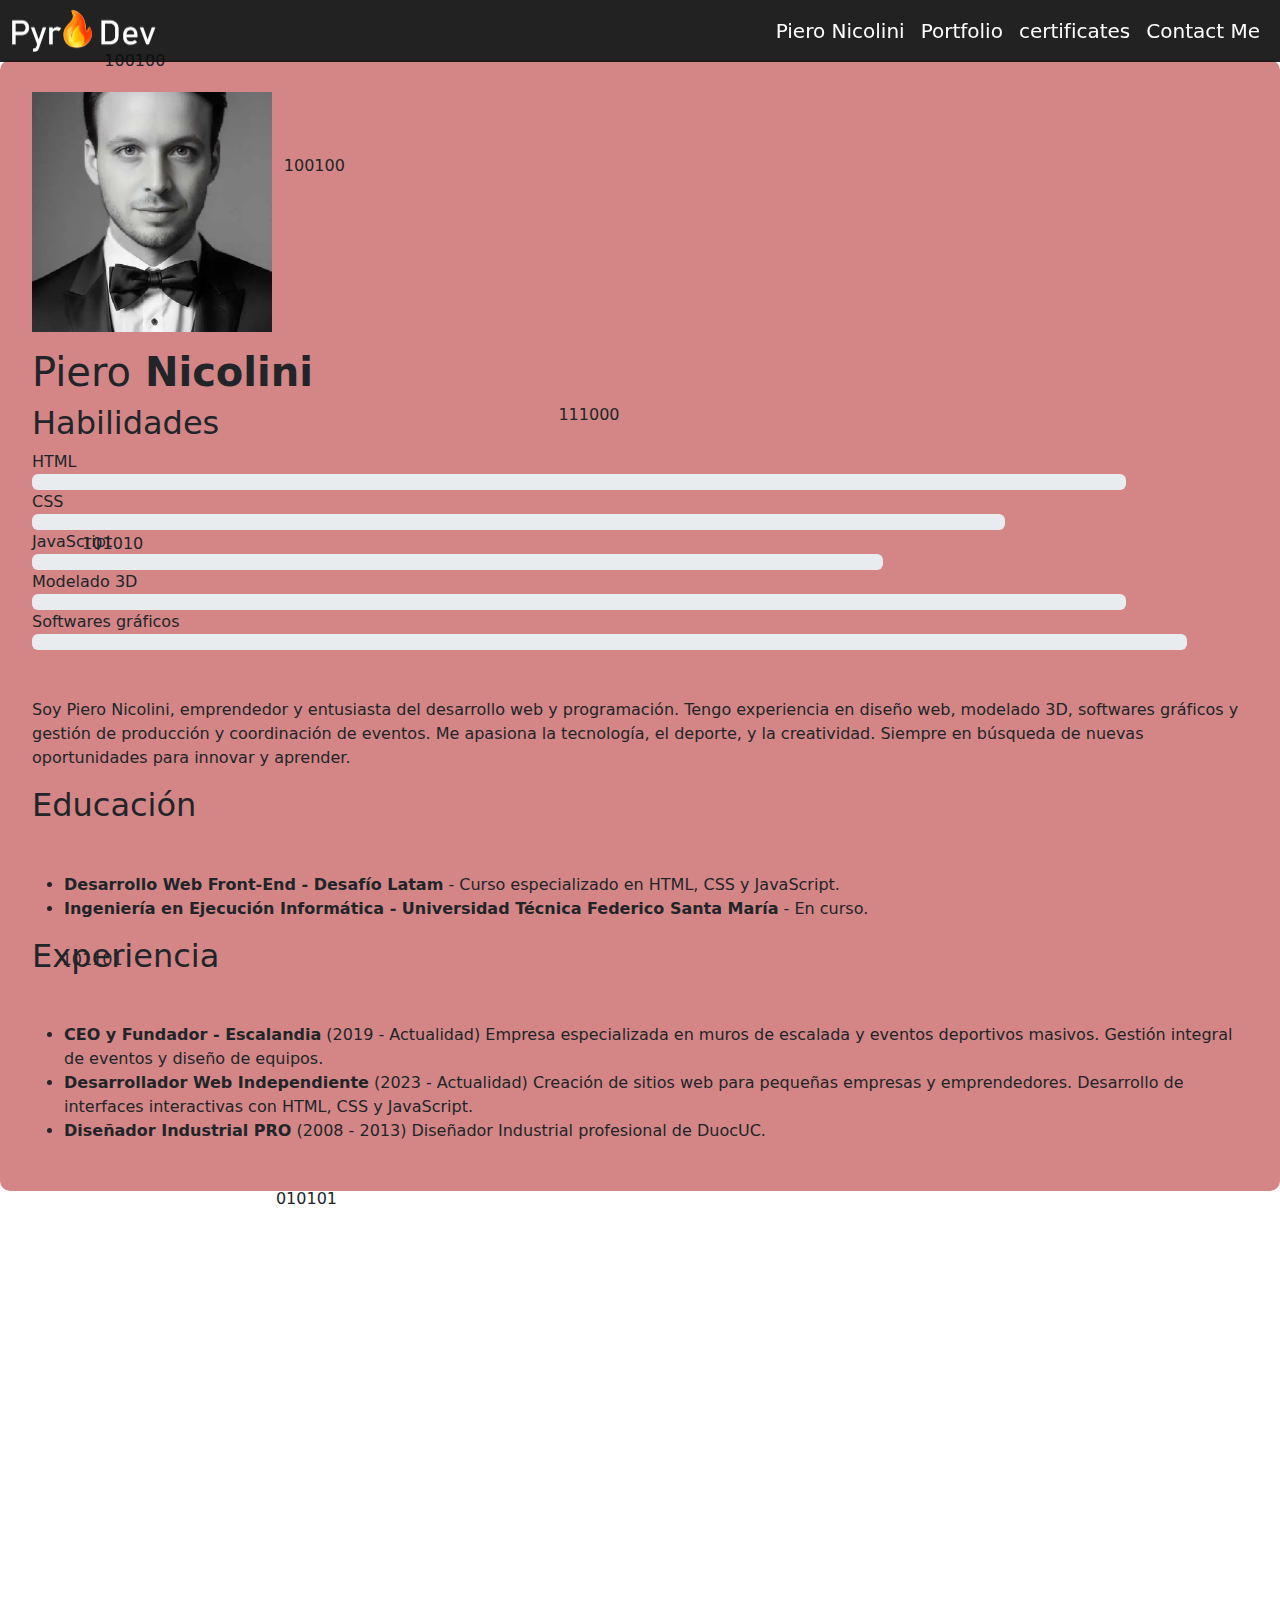
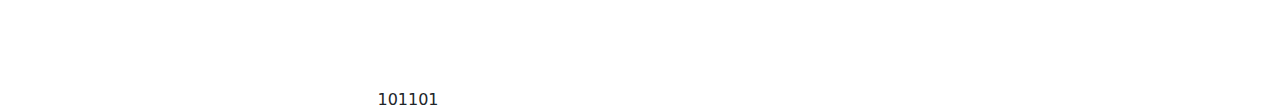
<file: index.html>
<!DOCTYPE html>
<html lang="es">
  <head>
    <meta charset="UTF-8" />
    <meta name="viewport" content="width=device-width, initial-scale=1.0" />
    <title>CV Piero Nicolini CV</title>
    <link rel="stylesheet" href="assets/css/styles.css" />
    <link
      href="https://fonts.googleapis.com/css2?family=Roboto:wght@200;300;400;500&display=swap"
      rel="stylesheet"
    />
    <link
      rel="stylesheet"
      href="https://cdnjs.cloudflare.com/ajax/libs/font-awesome/5.15.4/css/all.min.css"
    />
    <link
      href="https://cdn.jsdelivr.net/npm/bootstrap@5.1.3/dist/css/bootstrap.min.css"
      rel="stylesheet"
    />
  </head>
  <body>
    <nav class="navbar navbar-expand-lg">
      <div class="container-fluid">
        <img src="./portafolio/img/logo.png" alt="Logo Piero Nicolini" />
        <button
          class="navbar-toggler mx-2 border"
          type="button"
          data-bs-toggle="collapse"
          data-bs-target="#navbarNav"
        >
          <i class="fa fa-bars fa-lg text-white px-1 py-2"></i>
        </button>
        <div class="collapse navbar-collapse" id="navbarNav">
          <ul class="navbar-nav ms-auto">
            <li class="nav-item">
              <a
                class="nav-link text-white fs-5"
                href="https://pyro-nicolini.github.io/curriculum/"
                >Piero Nicolini</a
              >
            </li>
            <li class="nav-item">
              <a
                class="nav-link text-white fs-5"
                href="https://pyro-nicolini.github.io/curriculum/portafolio/portafolio.html"
                >Portfolio</a
              >
            </li>
            <li class="nav-item">
              <a
                class="nav-link text-white fs-5"
                href="https://pyro-nicolini.github.io/certificates/"
                >certificates</a
              >
            </li>
            <li class="nav-item">
              <a
                class="nav-link text-white fs-5"
                href="mailto:naturalnen@gmail.com?subject=Hello&body=I%20want%20to%20get%20in%20touch"
                >Contact Me</a
              >
            </li>
          </ul>
        </div>
      </div>
    </nav>
    <main>
      <div class="background-animation"></div>
      <section class="education blurred-section">
        <img
          class="perfil"
          src="assets/img/piero.png"
          alt="Foto de Piero Nicolini"
        />
        <h1 class="mt-3">Piero<strong> Nicolini</strong></h1>
        <h2>Habilidades</h2>
        <div class="skill-container">
          <label for="html">HTML</label>
          <div class="progress-bar">
            <div class="progress" style="width: 90%"></div>
          </div>
        </div>
        <div class="skill-container">
          <label for="css">CSS</label>
          <div class="progress-bar">
            <div class="progress" style="width: 80%"></div>
          </div>
        </div>
        <div class="skill-container">
          <label for="javascript">JavaScript</label>
          <div class="progress-bar">
            <div class="progress" style="width: 70%"></div>
          </div>
        </div>
        <div class="skill-container">
          <label for="3d">Modelado 3D</label>
          <div class="progress-bar">
            <div class="progress" style="width: 90%"></div>
          </div>
        </div>
        <div class="skill-container mb-3">
          <label for="softwares">Softwares gráficos</label>
          <div class="progress-bar">
            <div class="progress" style="width: 95%"></div>
          </div>
        </div>
        <p class="mt-5">
          Soy Piero Nicolini, emprendedor y entusiasta del desarrollo web y
          programación. Tengo experiencia en diseño web, modelado 3D, softwares
          gráficos y gestión de producción y coordinación de eventos. Me
          apasiona la tecnología, el deporte, y la creatividad. Siempre en
          búsqueda de nuevas oportunidades para innovar y aprender.
        </p>
      </section>
      <div>
        <section class="education blurred-section">
          <h2>Educación</h2>
          <ul class="mt-5">
            <li>
              <strong>Desarrollo Web Front-End - Desafío Latam</strong> - Curso
              especializado en HTML, CSS y JavaScript.
            </li>
            <li>
              <strong
                >Ingeniería en Ejecución Informática - Universidad Técnica
                Federico Santa María</strong
              >
              - En curso.
            </li>
          </ul>
        </section>
        <section class="education blurred-section">
          <h2>Experiencia</h2>
          <ul class="mt-5">
            <li>
              <strong>CEO y Fundador - Escalandia</strong> (2019 - Actualidad)
              Empresa especializada en muros de escalada y eventos deportivos
              masivos. Gestión integral de eventos y diseño de equipos.
            </li>
            <li>
              <strong>Desarrollador Web Independiente</strong> (2023 -
              Actualidad) Creación de sitios web para pequeñas empresas y
              emprendedores. Desarrollo de interfaces interactivas con HTML, CSS
              y JavaScript.
            </li>
            <li>
              <strong>Diseñador Industrial PRO</strong> (2008 - 2013) Diseñador
              Industrial profesional de DuocUC.
            </li>
          </ul>
        </section>
      </div>
    </main>
    <footer>
      <p class="text-center text-white">
        Todos los derechos reservados | <strong>Piero Nicolini</strong> |
        <label>naturalnen@gmail.com</label> | +56977116315
      </p>
    </footer>
    <script src="https://cdn.jsdelivr.net/npm/bootstrap@5.1.3/dist/js/bootstrap.min.js"></script>
    <script src="assets/js/script.js"></script>
  </body>
</html>
</file>
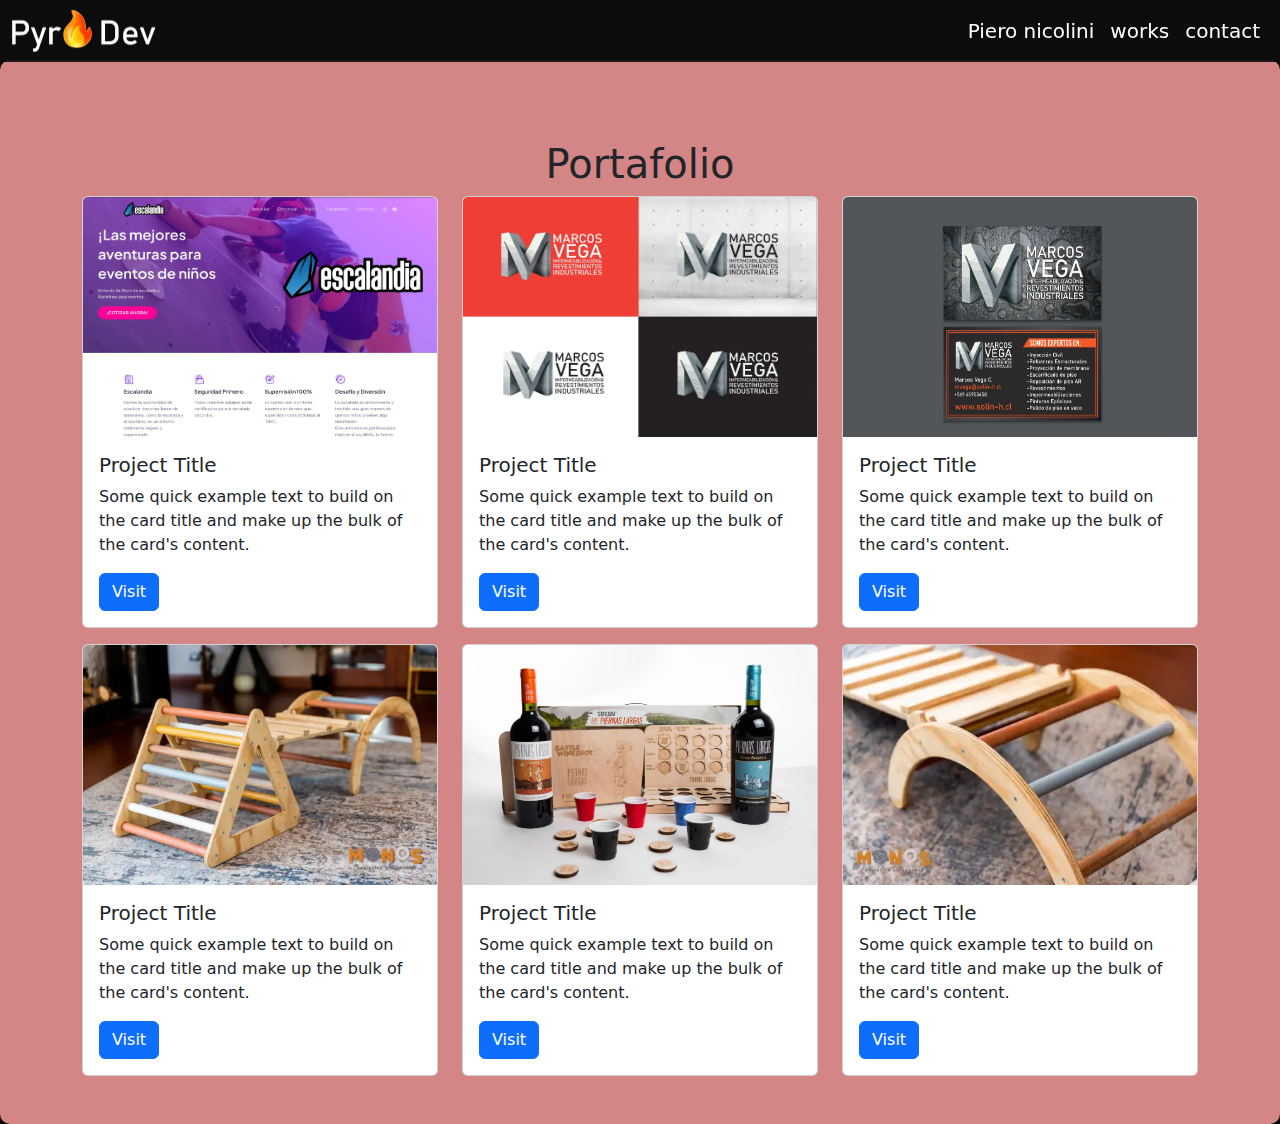
<file: portafolio/portafolio.html>
<!DOCTYPE html>
<html lang="es">
  <head>
    <meta charset="UTF-8" />
    <meta name="viewport" content="width=device-width, initial-scale=1.0" />
    <title>portafolio</title>
    <link rel="stylesheet" href="../assets/css/styles.css" />
    <link
      href="https://fonts.googleapis.com/css2?family=Roboto:wght@200;300;400;500&display=swap"
      rel="stylesheet"
    />
    <link
      rel="stylesheet"
      href="https://cdnjs.cloudflare.com/ajax/libs/font-awesome/5.15.4/css/all.min.css"
    />
    <link
      href="https://cdn.jsdelivr.net/npm/bootstrap@5.1.3/dist/css/bootstrap.min.css"
      rel="stylesheet"
    />
    <style>
        body {
    background-color: black;
}

img {
    width: auto;
    background-size: cover;
    height: 15rem;
}

main {
    background-color: black;
    margin-top: 60px;
    padding: 2rem;
    background-color: #d48686;
    border-radius: 10px;
}

nav {
    display: flex;
    justify-content: space-between;
    position: fixed !important;
    top: 0;
    width: 100%;
    color: white;
    background-color: #0d0d0de9;
    z-index: 1000;
}
nav img {
    width: 9rem;
    height: auto;
}
    </style>
  </head>
  <body>
    <nav class="navbar navbar-expand-lg">
        <div class="container-fluid">
          <img src="/portafolio/img/logo.png" alt="">
          <button
            class="navbar-toggler mx-2 border"
            type="button"
            data-bs-toggle="collapse"
            data-bs-target="#navbarNav"
          >
            <i class="fa fa-bars fa-lg text-white px-1 py-2"></i>
          </button>
          <div class="collapse navbar-collapse" id="navbarNav">
            <ul class="navbar-nav ms-auto">
              <li class="nav-item">
                <a class="nav-link text-white fs-5" href="https://pyro-nicolini.github.io/curriculum/">Piero nicolini</a>
              </li>
              <li class="nav-item">
                <a class="nav-link text-white fs-5" href="./portafolio/portafolio.html">works</a>
              </li>
              <li class="nav-item">
                <a class="nav-link text-white fs-5" href="#">contact</a>
              </li>
            </ul>
          </div>
        </div>
      </nav>
    <main>
        <section class="container">
            <h1 class="text-center mt-5">Portafolio</h1>
            <div class="row">
                <div class="col-md-6 col-lg-4 mb-3">
                    <div class="card">
                        <img src="img/site1.webp" class="card-img-top" alt="...">
                        <div class="card-body">
                            <h5 class="card-title">Project Title</h5>
                            <p class="card-text">Some quick example text to build on the card title and make up the bulk of the card's content.</p>
                            <a href="#" class="btn btn-primary">Visit</a>
                        </div>
                    </div>
                </div>
                <div class="col-md-6 col-lg-4 mb-3">
                    <div class="card">
                        <img src="img/mv1.webp" class="card-img-top" alt="...">
                        <div class="card-body">
                            <h5 class="card-title">Project Title</h5>
                            <p class="card-text">Some quick example text to build on the card title and make up the bulk of the card's content.</p>
                            <a href="#" class="btn btn-primary">Visit</a>
                        </div>
                    </div>
                </div>
                <div class="col-md-6 col-lg-4 mb-3">
                    <div class="card">
                        <img src="img/mv2.webp" class="card-img-top" alt="...">
                        <div class="card-body">
                            <h5 class="card-title">Project Title</h5>
                            <p class="card-text">Some quick example text to build on the card title and make up the bulk of the card's content.</p>
                            <a href="#" class="btn btn-primary">Visit</a>
                        </div>
                    </div>
                </div>
                <div class="col-md-6 col-lg-4 mb-3">
                    <div class="card">
                        <img src="img/wood2.webp" class="card-img-top" alt="...">
                        <div class="card-body">
                            <h5 class="card-title">Project Title</h5>
                            <p class="card-text">Some quick example text to build on the card title and make up the bulk of the card's content.</p>
                            <a href="#" class="btn btn-primary">Visit</a>
                        </div>
                    </div>
                </div>
                <div class="col-md-6 col-lg-4 mb-3">
                    <div class="card">
                        <img src="img/wine1.webp" class="card-img-top" alt="...">
                        <div class="card-body">
                            <h5 class="card-title">Project Title</h5>
                            <p class="card-text">Some quick example text to build on the card title and make up the bulk of the card's content.</p>
                            <a href="#" class="btn btn-primary">Visit</a>
                        </div>
                    </div>
                </div>
                <div class="col-md-6 col-lg-4 mb-3">
                    <div class="card">
                        <img src="img/wood1.webp" class="card-img-top" alt="...">
                        <div class="card-body">
                            <h5 class="card-title">Project Title</h5>
                            <p class="card-text">Some quick example text to build on the card title and make up the bulk of the card's content.</p>
                            <a href="#" class="btn btn-primary">Visit</a>
                        </div>
                    </div>
                </div>
            

        </section>
        
    </main>
    <script src="https://cdn.jsdelivr.net/npm/bootstrap@5.1.3/dist/js/bootstrap.min.js"></script>
  </body>
</html>
</file>
<file: assets/css/styles.css>
body {
    background-color: black;
}

img {
    width: auto;
    background-size: cover;
    height: 15rem;
}

main {
    background-color: black;
    margin-top: 60px;
    padding: 2rem;
    background-color: #d48686;
    border-radius: 10px;
}

nav {
    display: flex;
    justify-content: space-between;
    position: fixed !important;
    top: 0;
    width: 100%;
    color: white;
    background-color: #0d0d0de9;
    z-index: 1000;
}
nav img {
    width: 9rem;
    height: auto;
}
</file>
